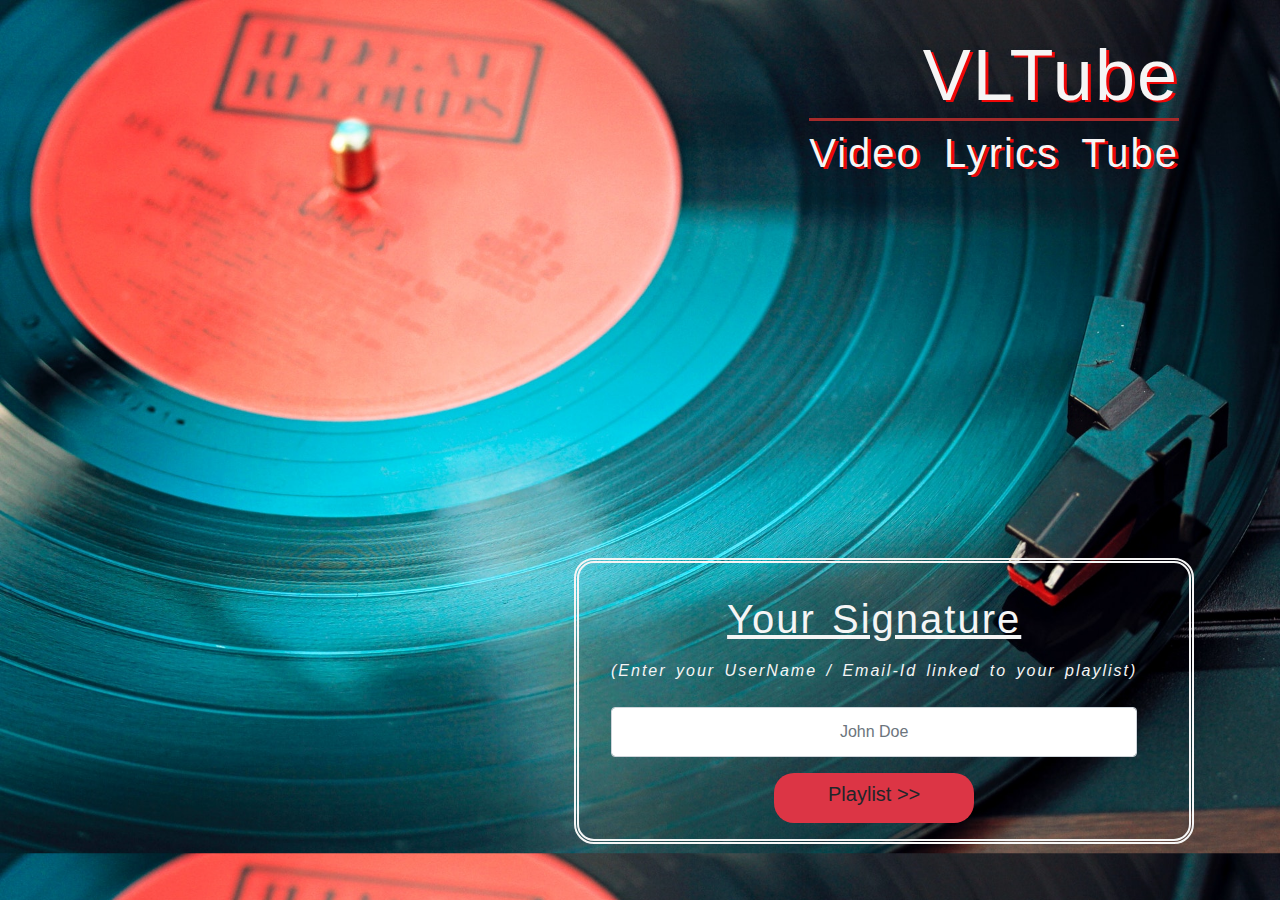
<file: index.html>
<!DOCTYPE html>
<html lang="en">
<head>
<meta charset="UTF-8">
<meta name="viewport" content="width=device-width, initial-scale=1.0">
<meta http-equiv="X-UA-Compatible" content="ie=edge">
<link rel="stylesheet" href="https://cdnjs.cloudflare.com/ajax/libs/twitter-bootstrap/4.3.1/css/bootstrap.min.css">
<link rel="stylesheet" href="https://use.fontawesome.com/releases/v5.7.2/css/all.css">


<link rel="stylesheet" href="assets/css/style.css">

<title>Music Player</title>
</head>
<body>

  <div class="row">
      <header class="container mt-3">
          <div class="p-3 text-right myheader">
              <h1 class="display-3 myTitle">
                  <strong>
                     VLTube
                  </strong>
              </h1>
              <h1 class="display-5">Video Lyrics Tube</h1>
          </div>
      </header>
  </div>


  <div class="row m-3 text-center myFormInput">
      <!-- <main class="container "> -->
          <div class="p-3 text-center">

              <form id="username-form">
                  <div class="form-group text-center m-3">
                      <label for="name-input"><h1><u>Your Signature</u></h1></label>
                      <br>
                      <label for="name-input" id="alertLabel"><p><i>(Enter your UserName / Email-Id linked to your playlist)</i></p></label>
                      <input id="name-input" class="form-control text-center p-4" type="text" placeholder="John Doe"/>
                  </div>

                  <!-- submit button -->
                  <button class="btn btn-block bg-danger p-2 myBtm" type="submit">
                      <h5>Playlist >></h5>
                  </button>
              </form>

          </div>
      <!-- </main> -->
  </div>


<script src="https://cdnjs.cloudflare.com/ajax/libs/jquery/3.3.1/jquery.min.js"></script>
<script src="https://cdnjs.cloudflare.com/ajax/libs/popper.js/1.14.7/umd/popper.min.js"></script>
<script src="https://cdnjs.cloudflare.com/ajax/libs/twitter-bootstrap/4.3.1/js/bootstrap.min.js"></script>

<!-- Link to js file -->
<script type="text/javascript" src="assets/javascript/app.js"></script>

</body>
</html>
</file>
<file: assets/css/style.css>
body {
   background: url("../image/bgMainPage.jpg");
   background-size: 100%;
}


.myheader {
   /* z-index: 999; */
   float: right;
   letter-spacing: 2px;
   word-spacing: 10px;
   color: whitesmoke;
   text-shadow: 3px 2px rgb(238, 7, 7);
}

.myTitle {
   border-bottom: 3px solid brown;
}

.myFormInput {
   color: whitesmoke;
   border: 5px double whitesmoke;
   letter-spacing: 2px;
   word-spacing: 3px;
   border-radius: 20px;
   float: right;

   position: absolute;
   right: 70px;
   bottom: 40px;

   width: 620px;
}


.myBtm {
   border-radius: 20px;
   width: 200px;
   margin: 0 auto;
}
</file>
